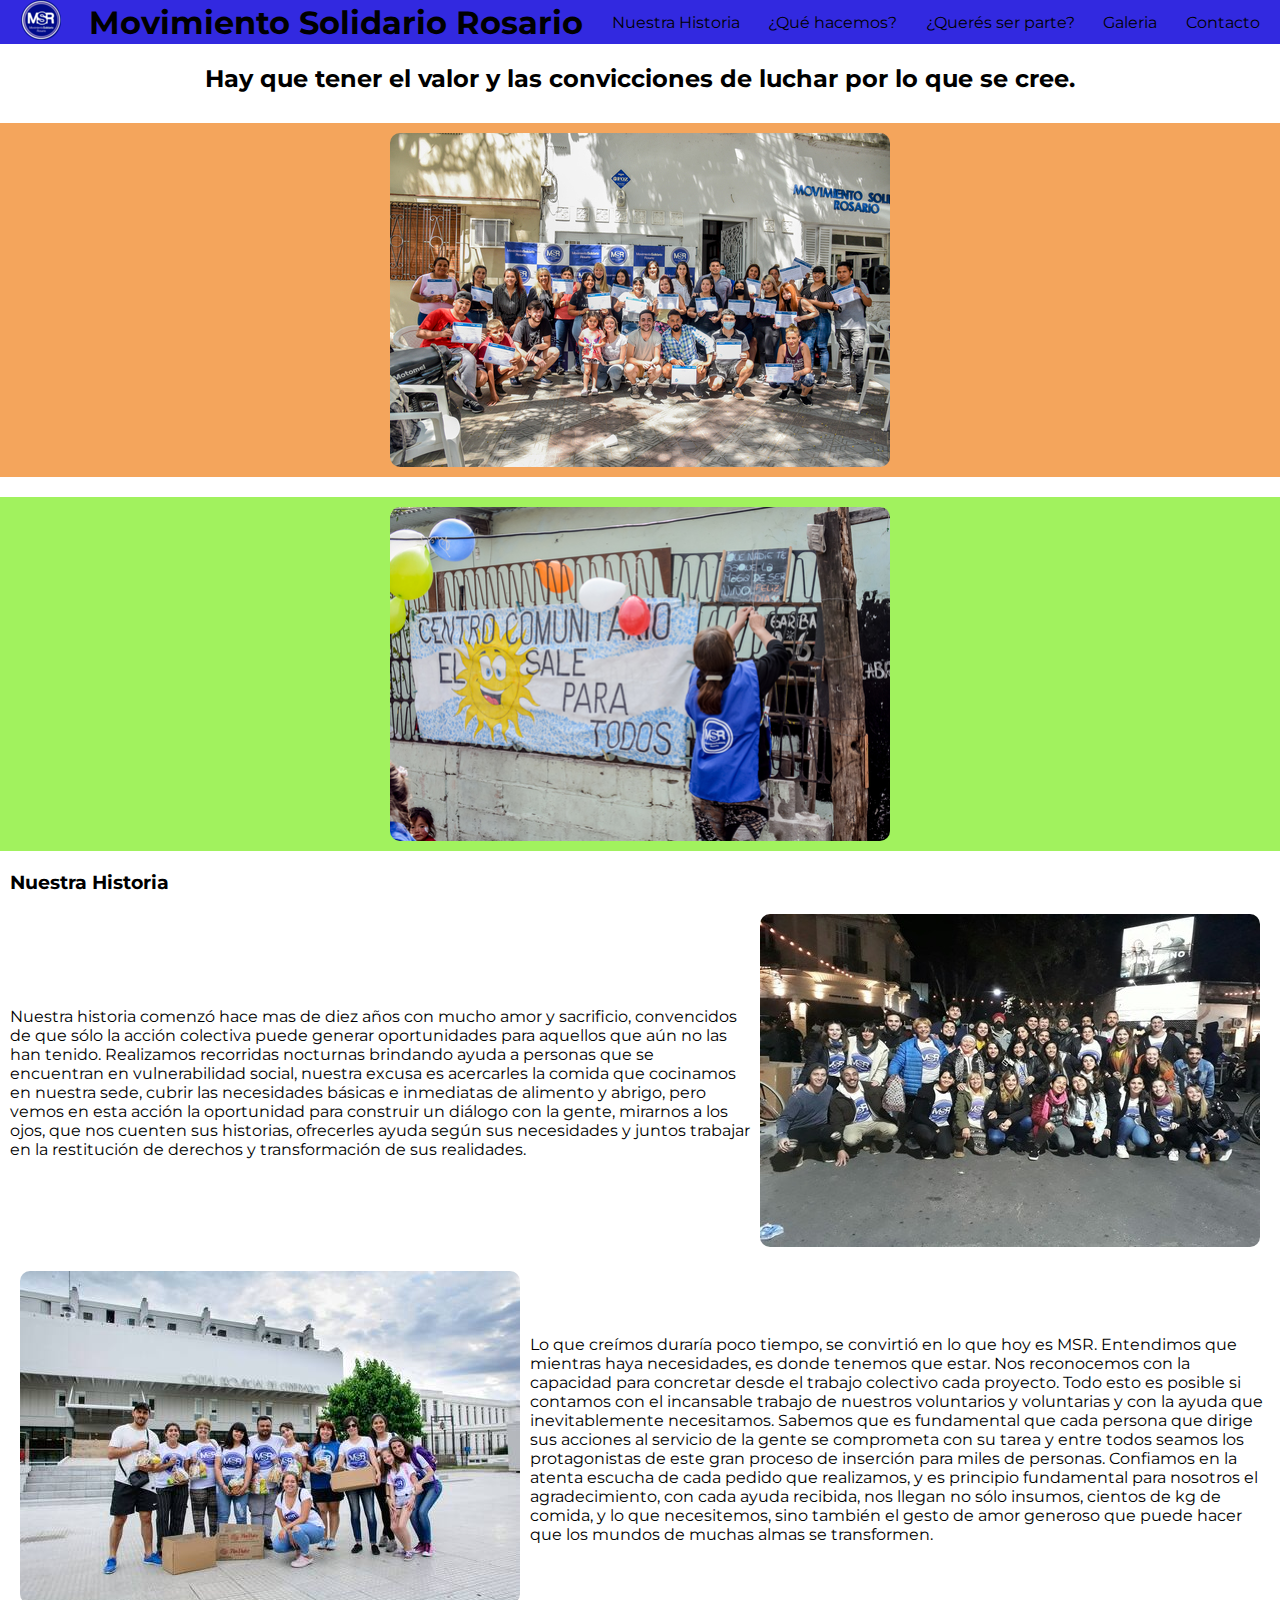
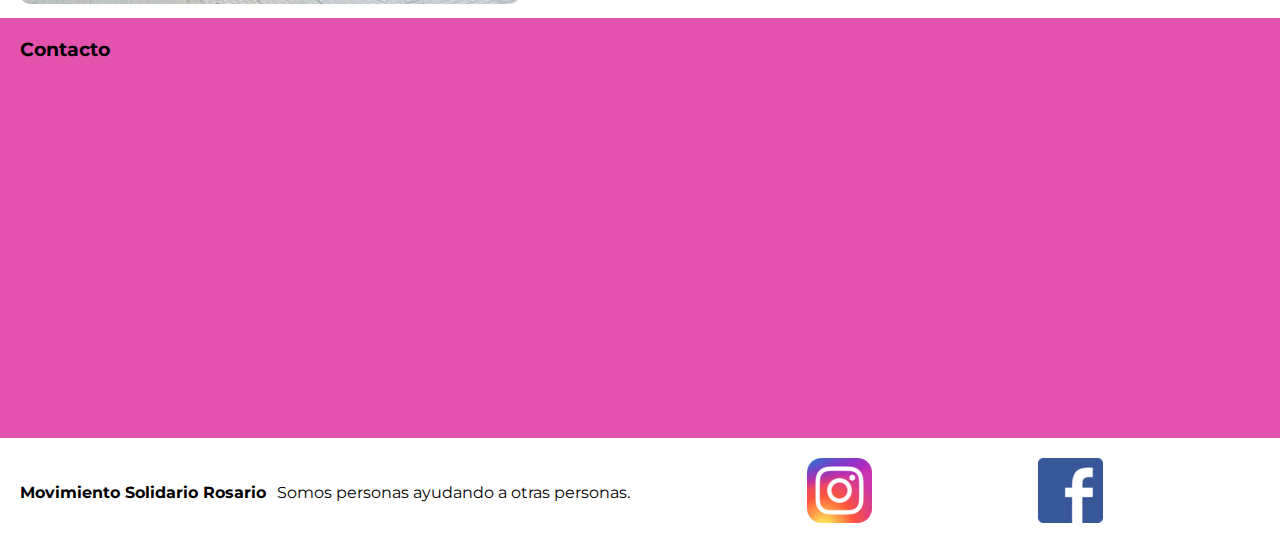
<file: index.html>
<!DOCTYPE html>
<html lang="en">
<head>
    <meta charset="UTF-8">
    <meta http-equiv="X-UA-Compatible" content="IE=edge">
    <meta name="viewport" content="width=device-width, initial-scale=1.0">
    <title>Movimiento Solidario Rosario</title>
    <link rel="shortcut icon" href="./assets/Imagenes/Logos/logo MSR fondo transparente.png">
    <link rel="stylesheet" href="./css/style.css">
    <link rel="preconnect" href="https://fonts.googleapis.com">
    <link rel="preconnect" href="https://fonts.gstatic.com" crossorigin>
    <meta name="viewport" content="width=device-width, initial-scale=1.0">
    <link href="https://fonts.googleapis.com/css2?family=Montserrat:ital,wght@0,100;0,200;0,300;0,400;0,500;0,600;0,700;0,800;0,900;1,100;1,200;1,300;1,400;1,500;1,600;1,700;1,800;1,900&display=swap" rel="stylesheet">
</head>
<body>
    <header>
        <nav>
            <div class="nav_desktop">
                <ul>
                    <li><a href="./index.html"><img src="./assets/Imagenes/Logos/logo para menu.png" alt=""></a></li>
                    <li><h1>Movimiento Solidario Rosario</h1></li>
                    <li><a href="#nuestra_hist">Nuestra Historia</a></li>
                    <li>¿Qué hacemos?</li>
                    <li>¿Querés ser parte?</li>
                    <li><a href="./pages/galeria.html">Galeria</a></li>
                    <li><a href="#contacto">Contacto</a></li>
                </ul>
            </div>
            <div class="nav_phone">
             <ul>
                <li>Menu</li>
                <li><img src="./assets/Imagenes/Logos/logo para menu.png" alt=""></li>
                <li>Contacto</li>
             </ul>
            </div>
        </nav>
    </header>
    <main>
        <section class="inicio_desktop">
            <h2 class="slogan_msr">Hay que tener el valor y las convicciones de luchar por lo que se cree.</h2>
            <div class="img_inicio"><img src="./assets/Imagenes/Santa Fe Mas/imginicio.jpg" alt=""></div>
            <div class="img_inicio_2"><img src="./assets/Imagenes/Entregas alimentarias/imginicio2.jpg" alt=""></div>
        </section>
        <section class="nuestra_historia">
            <div id="nuestra_hist" class="tit_nuestraHistoria"><h3>Nuestra Historia</h3></div>
            <div class="historia_1">
                <div><p>Nuestra historia comenzó hace mas de diez años con mucho amor y sacrificio, convencidos de que sólo la acción colectiva puede generar oportunidades para aquellos que aún no las han tenido. Realizamos recorridas nocturnas brindando ayuda a personas que se encuentran en vulnerabilidad social, nuestra excusa es acercarles la comida que cocinamos en nuestra sede, cubrir las necesidades básicas e inmediatas de alimento y abrigo, pero vemos en esta acción la oportunidad para construir un diálogo con la gente, mirarnos a los ojos, que nos cuenten sus historias, ofrecerles ayuda según sus necesidades y juntos trabajar en la restitución de derechos y transformación de sus realidades.</p></div>
                <div><img src="./assets/Imagenes/Compañeros y compañeras/si.jpg" alt=""></div>
               
            </div>
            <div class="historia_2">
                <div><img src="./assets/Imagenes/Compañeros y compañeras/49204701_1456418191156875_6773412864607649792_n.jpg" alt=""></div>
                <div><p>Lo que creímos duraría poco tiempo, se convirtió en lo que hoy es MSR. Entendimos que mientras haya necesidades, es donde tenemos que estar. Nos reconocemos con la capacidad para concretar desde el trabajo colectivo cada proyecto.
                Todo esto es posible si contamos con el incansable trabajo de nuestros voluntarios y voluntarias y con la ayuda que inevitablemente necesitamos. Sabemos que es fundamental que cada persona que dirige sus acciones al servicio de la gente se comprometa con su tarea y entre todos seamos los protagonistas de este gran proceso de inserción para miles de personas.
                Confiamos en la atenta escucha de cada pedido que realizamos, y es principio fundamental para nosotros el agradecimiento, con cada ayuda recibida, nos llegan no sólo insumos, cientos de kg de comida, y lo que necesitemos, sino también el gesto de amor generoso que puede hacer que los mundos de muchas almas se transformen.</p></div>
            </div>
        </section>
        <section class="contacto">
            <div class="tit_cont"><h3>Contacto</h3></div>
            <div class="cont_cont">
                <div>
                    <iframe class="map"src="https://www.google.com/maps/embed?pb=!1m18!1m12!1m3!1d3347.        590086269126!2d-60.63050098525346!3d-32.96183027998622!2m3!1f0!2f0!3f0!3m2!1i1024!2i768!4f13. 1!3m3!1m2!1s0x95b7aa554e901fbd%3A0xbc6f34b3288b5284!2sPasco%20144%2C%20S2000EBD%20Rosario%2C%20Santa%20Fe!5e0!3m2!1ses-419!2sar!4v1651330287770!5m2!1ses-419!2sar" width="500" height="333" style="border:0;" allowfullscreen="" loading="lazy" referrerpolicy="no-referrer-when-downgrade"></iframe></div>
                <div>
                    <!-- Formulario -->
                </div>
            </div>
        </section>
        <footer id="contacto" class="foot">
            <div class="foot_1">
                <h4>Movimiento Solidario Rosario</h4>
                <p>Somos personas ayudando a otras personas.</p>
            </div>
            <div class="foot_2">
                <a href="https://www.instagram.com/movimientosolidario/"> <img src="./assets/Imagenes/Logos/instagram-logo.png" alt=""></a> 
                <a href="https://www.facebook.com/movimientosolidariorosariio/"> <img src="./assets/Imagenes/Logos/1509135368facebook-transparent-logo-png-1600x1600.png" alt=""></a> 
            </div>
        </footer>
    </main>
</body>
</html>
</file>
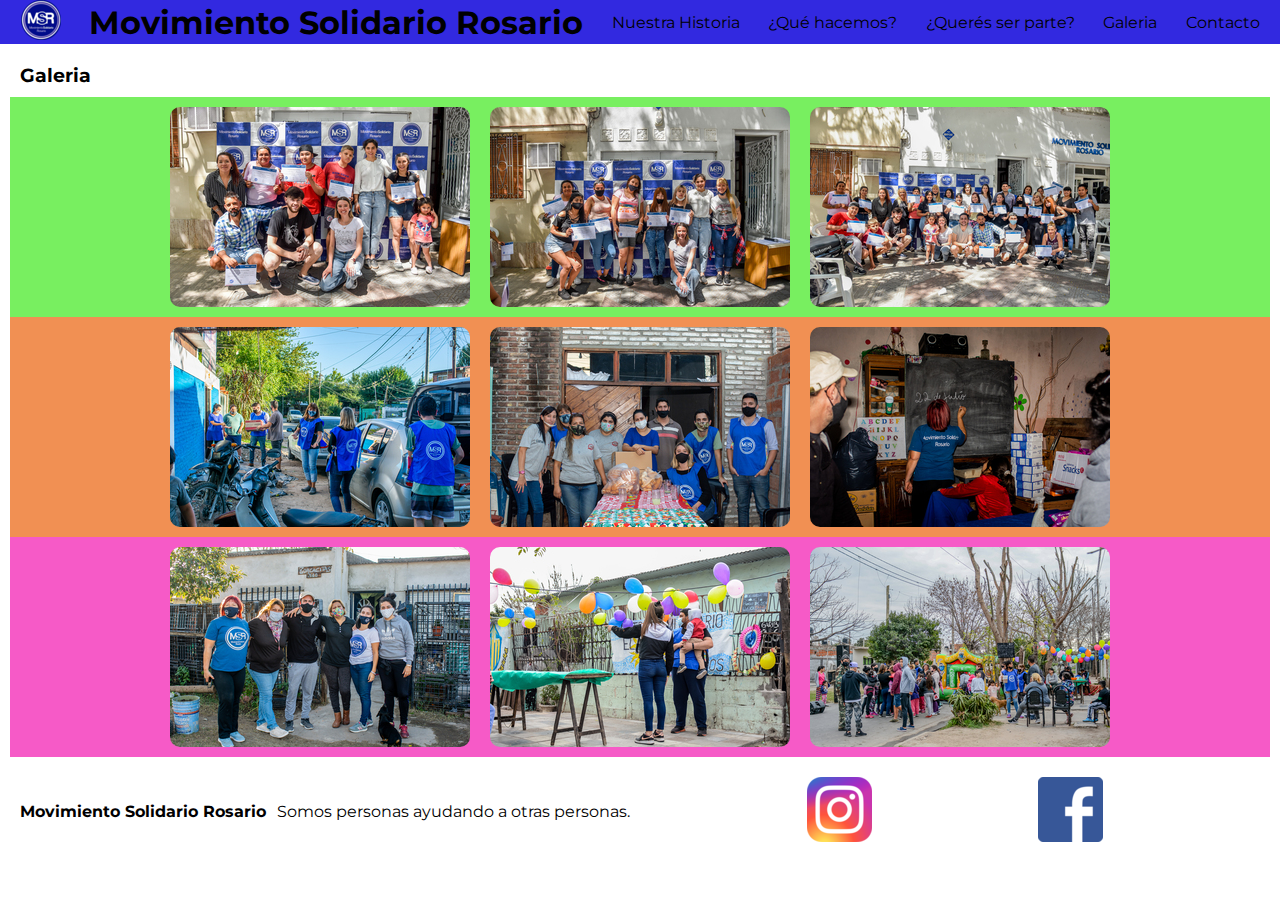
<file: pages/galeria.html>
<!DOCTYPE html>
<html lang="en">
<head>
    <meta charset="UTF-8">
    <meta http-equiv="X-UA-Compatible" content="IE=edge">
    <meta name="viewport" content="width=device-width, initial-scale=1.0">
    <title>MSR | Galeria</title>
    <link rel="shortcut icon" href="../assets/Imagenes/Logos/logo MSR fondo transparente.png">
    <link rel="stylesheet" href="../css/style.css">
    <link rel="preconnect" href="https://fonts.googleapis.com">
    <link rel="preconnect" href="https://fonts.gstatic.com" crossorigin>
    <meta name="viewport" content="width=device-width, initial-scale=1.0">
    <link href="https://fonts.googleapis.com/css2?family=Montserrat:ital,wght@0,100;0,200;0,300;0,400;0,500;0,600;0,700;0,800;0,900;1,100;1,200;1,300;1,400;1,500;1,600;1,700;1,800;1,900&display=swap" rel="stylesheet">
</head>
<body>
    <header>
        <nav>
            <div class="nav_desktop">
                <ul>
                    <li><a href="../index.html"><img src="../assets/Imagenes/Logos/logo para menu.png" alt=""></a></li>
                    <li><h1>Movimiento Solidario Rosario</h1></li>
                    <li><a href="../index.html#nuestra_hist">Nuestra Historia</a></li>
                    <li>¿Qué hacemos?</li>
                    <li>¿Querés ser parte?</li>
                    <li><a href="./pages/galeria.html">Galeria</a></li>
                    <li><a href="../index.html#contacto">Contacto</a></li>
                </ul>
            </div>
            <div class="nav_phone">
             <ul>
                <li>Menu</li>
                <li><img src="../assets/Imagenes/Logos/logo para menu.png" alt=""></li>
                <li>Contacto</li>
             </ul>
            </div>
        </nav>
    </header>
    <section class="gallery">
        <div class="galeria_tit"><h3>Galeria</h3></div>
        <div class="galeria_1">
            <img src="../assets/Imagenes/1.jpg" alt="">
            <img src="../assets/Imagenes/2.jpg" alt="">
            <img src="../assets/Imagenes/3.jpg" alt="">
        </div>
        <div class="galeria_2">
            <img src="../assets/Imagenes/4.jpg" alt="">
            <img src="../assets/Imagenes/5.jpg" alt="">
            <img src="../assets/Imagenes/6.jpg" alt="">
        </div>
        <div class="galeria_3">
            <img src="../assets/Imagenes/7.jpg" alt="">
            <img src="../assets/Imagenes/8.jpg" alt="">
            <img src="../assets/Imagenes/9.jpg" alt="">
        </div>
    </section>
    <footer id="contacto" class="foot">
        <div class="foot_1">
            <h4>Movimiento Solidario Rosario</h4>
            <p>Somos personas ayudando a otras personas.</p>
        </div>
        <div class="foot_2">
            <a href="https://www.instagram.com/movimientosolidario/"> <img src="../assets/Imagenes/Logos/instagram-logo.png" alt=""></a> 
            <a href="https://www.facebook.com/movimientosolidariorosariio/"> <img src="../assets/Imagenes/Logos/1509135368facebook-transparent-logo-png-1600x1600.png" alt=""></a> 
        </div>
    </footer>
</body>
</html>
</file>
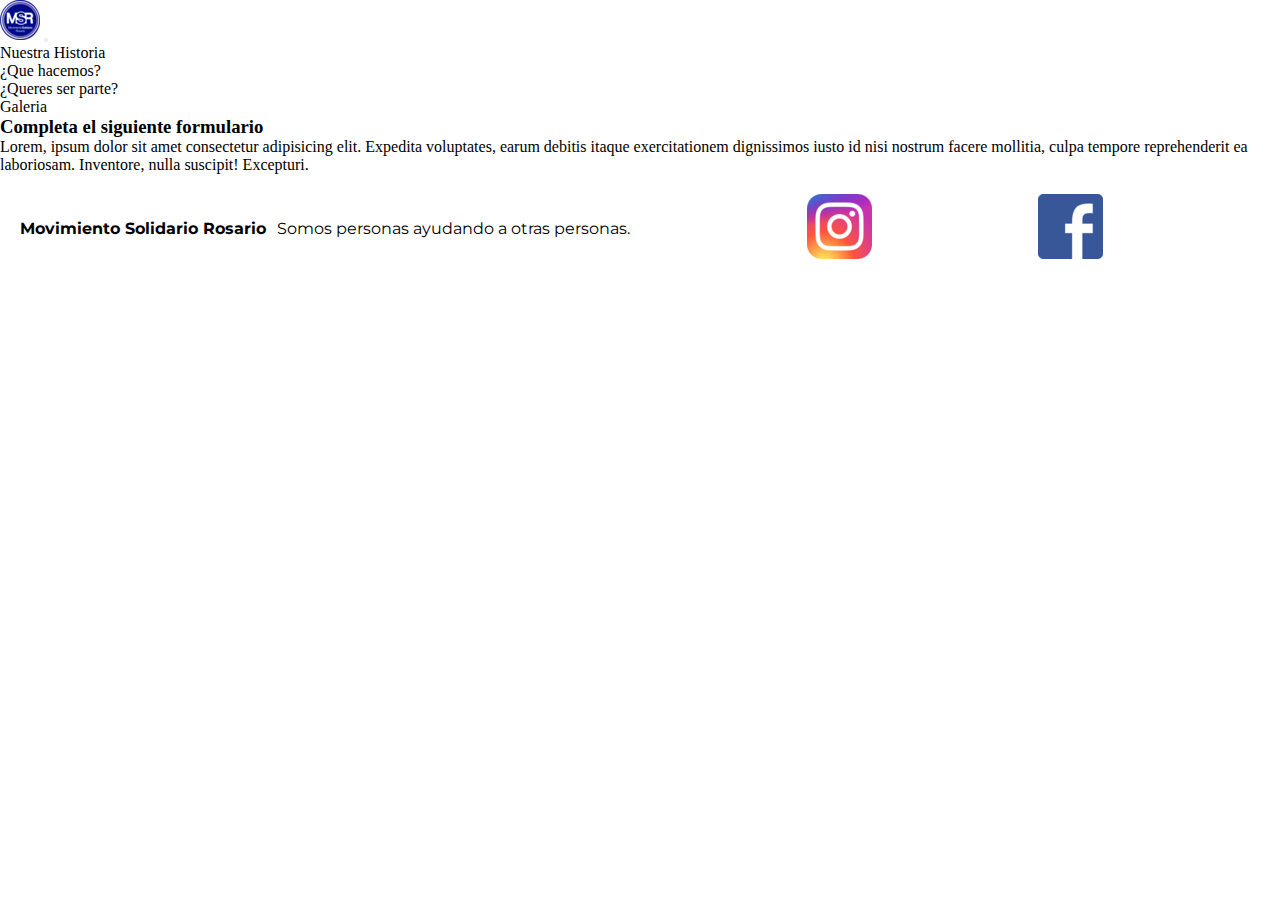
<file: pages/serparte.html>
<!DOCTYPE html>
<html lang="en">
<head>
    <meta charset="UTF-8">
    <meta http-equiv="X-UA-Compatible" content="IE=edge">
    <meta name="viewport" content="width=device-width, initial-scale=1.0">
    <title>MSR | Ser Parte</title>
    <link rel="shortcut icon" href="../assets/Imagenes/Logos/logo MSR fondo transparente.png">
    <link rel="stylesheet" href="../css/style.css">
    <link href="https://cdn.jsdelivr.net/npm/bootstrap@5.0.2/dist/css/bootstrap.min.css" rel="stylesheet" integrity="sha384-EVSTQN3/azprG1Anm3QDgpJLIm9Nao0Yz1ztcQTwFspd3yD65VohhpuuCOmLASjC" crossorigin="anonymous">
    <link rel="preconnect" href="https://fonts.googleapis.com">
    <link rel="preconnect" href="https://fonts.gstatic.com" crossorigin>
    <link href="https://fonts.googleapis.com/css2?family=Montserrat:ital,wght@0,100;0,200;0,300;0,400;0,500;0,600;0,700;0,800;0,900;1,100;1,200;1,300;1,400;1,500;1,600;1,700;1,800;1,900&display=swap" rel="stylesheet">
</head>
<body>
    <header>
        <nav class="navbar navbar-expand-lg bg-light fixed-top navbar-my-style">
            <div class="container-fluid">
              <a class="navbar-brand" href="#"><img src="../assets/Imagenes/Logos/logo para menu.png" alt=""></a>
              <button class="navbar-toggler" type="button" data-bs-toggle="collapse" data-bs-target="#navbarNav" aria-controls="navbarNav" aria-expanded="false" aria-label="Toggle navigation">
                <span class="navbar-toggler-icon"></span>
              </button>
              <div class="collapse navbar-collapse" id="navbarNav">
                <ul class="navbar-nav">
                  <li class="nav-item">
                    <a class="nav-link active" aria-current="page" href="../index.html">Nuestra Historia</a>
                  </li>
                  <li class="nav-item">
                    <a class="nav-link" href="#">¿Que hacemos?</a>
                  </li>
                  <li class="nav-item">
                    <a class="nav-link" href="#">¿Queres ser parte?</a>
                  </li>
                  <li class="nav-item">
                    <a class="nav-link" href="../pages/galeria.html">Galeria</a>
                  </li>
                </ul>
              </div>
            </div>
          </nav>
    </header>
    <main>
      <div><h3>Completa el siguiente formulario</h3></div>
      <p>Lorem, ipsum dolor sit amet consectetur adipisicing elit. Expedita voluptates, earum debitis itaque exercitationem dignissimos iusto id nisi nostrum facere mollitia, culpa tempore reprehenderit ea laboriosam. Inventore, nulla suscipit! Excepturi.</p>
    </main>
    <footer id="contacto" class="foot">
        <div class="foot_1">
            <h4>Movimiento Solidario Rosario</h4>
            <p>Somos personas ayudando a otras personas.</p>
        </div>
        <div class="foot_2">
            <a href="https://www.instagram.com/movimientosolidario/"> <img src="../assets/Imagenes/Logos/instagram-logo.png" alt=""></a> 
            <a href="https://www.facebook.com/movimientosolidariorosariio/"> <img src="../assets/Imagenes/Logos/1509135368facebook-transparent-logo-png-1600x1600.png" alt=""></a> 
        </div>
    </footer>
    <script src="https://cdn.jsdelivr.net/npm/bootstrap@5.0.2/dist/js/bootstrap.bundle.min.js" integrity="sha384-MrcW6ZMFYlzcLA8Nl+NtUVF0sA7MsXsP1UyJoMp4YLEuNSfAP+JcXn/tWtIaxVXM" crossorigin="anonymous"></script>
</body>
</html>
</file>
<file: css/style.css>
* {
    margin: 0;
    padding: 0;
}
a {
    text-decoration: none;
    color: black;
}
.nav_phone {
    display: none;
}
.nav_desktop {
    background-color: #3229E0;
}
.nav_desktop ul {
    font-family: 'Montserrat', sans-serif;
    display: flex;
    list-style: none;
    align-content: center;
    justify-content: space-evenly;
    width: auto;
    height: 44px;
    margin: 0 -8px;
    align-items: center;
}
/* Inicio primera parte del main */
.slogan_msr {
    font-family: 'Montserrat', sans-serif;
    display: flex;
    grid-area: slogan;
    align-items: center;
    justify-content: center;
    margin: 20px;
}
.img_inicio {
    display: block;
    display: flex;
    grid-area: img1;
    justify-content: center;
    margin: 10px -8px;
    background-color: #f0811ab6;
    padding: 10px;
}
.img_inicio img {
    border-radius: 10px;
}
.img_inicio_2 {
    display: flex;
    grid-area: img2;
    justify-content: center;
    margin: 10px -8px;
    background-color: #7ced1fb7;
    padding: 10px;
}
.img_inicio_2 img {
    border-radius: 10px;
}
.inicio_desktop {
    display: grid;
    grid-template-columns: 1fr;
    grid-template-rows: 0.02fr 1fr 1fr;
    grid-template-areas: 
    "slogan"
    "img1"
    "img2";
}
.tit_nuestraHistoria {
    font-family: 'Montserrat', sans-serif;
    display: flex;
    grid-area: tit_hist;
    margin: 10px;
}
.historia_1 {
    font-family: 'Montserrat', sans-serif;
    display: flex;
    grid-area: hist_1;
    margin: 10px;
    align-items: center;
}
.historia_2 {
    font-family: 'Montserrat', sans-serif;
    display: flex;
    grid-area: hist_2;
    justify-content: center;
    margin: 10px;
    align-items: center;
}
.nuestra_historia {
    display: grid;
    grid-template-columns: 1fr;
    grid-template-rows: 0.02fr 1fr 1fr;
    grid-template-areas: 
    "tit_hist"
    "hist_1"
    "hist_2";
}
.nuestra_historia img {
    border-radius: 10px;
    margin: 0px 10px;
}
/* Fin primera parte del main */
/* Inicio seccion contacto */
.tit_cont {
    font-family: 'Montserrat', sans-serif;
    display: flex;
    grid-area: tit_contacto;
    margin: 10px;
}
.cont_cont {
    display: flex;
    grid-area: cont_1;
    margin: 10px;
    justify-content: space-evenly;
    align-items: center;
}
.cont_cont div iframe {
    border-radius: 10px;
}
.contacto {
    background-color: #d91491bb;
    padding: 10px;
    display: grid;
    grid-template-columns: 1fr;
    grid-template-rows: 0.02fr 1fr;
    grid-template-areas: 
    "tit_contacto"
    "cont_1";
}
/* Fin seccion contato */
/* Inicio footer */
.foot_1 {
    display: flex;
    font-family: 'Montserrat', sans-serif;
    grid-area: pie_1;
    align-items: center;
    justify-content: space-evenly;
}
.foot_2 {
    display: flex;
    grid-area: pie_2;
    justify-content: space-evenly;
    align-items: center;
}
.foot {
    margin: 20px 10px;
    display: grid;
    grid-template-columns: 1fr 1fr;
    grid-template-rows: 0.3fr;
    grid-template-areas: 
    "pie_1 pie_2";
}
/* Fin footer */
/* Inicio galeria */
.galeria_tit {
    display: flex;
    font-family: 'Montserrat', sans-serif;
    margin: 10px;
    grid-area: tit_gal;
}
.galeria_1 {
    background-color: #3ae817af;
    display: flex;
    grid-area: gal_1;
    padding: 10px -8px;
    justify-content: center;
}
.galeria_2 {
    background-color: #eb6410b7;
    padding: 10px -8px;
    display: flex;
    grid-area: gal_2;
    justify-content: center;
}
.galeria_3 {
    background-color: #f218b1b6;
    padding: 10px -8px;
    display: flex;
    grid-area: gal_3;
    justify-content: center;
}
.gallery {
    display: grid;
    grid-template-columns: 1fr;
    grid-template-rows: 0.02fr 1fr 1fr 1fr;
    grid-template-areas: 
        "tit_gal"
        "gal_1"
        "gal_2"
        "gal_3";
        margin: 10px;
}
.gallery div img {
    border-radius: 10px;
    margin: 10px;
}
/* Inicio pantalla mobile */
@media only screen and (min-width: 0px) and (max-width: 767px) {
    .nav_desktop {
        display: none;
    }
    .nav_phone {
        display: flex;
        background-color: rgba(0, 0, 255, 0.521);
        justify-content: center;
    }
    .nav_phone ul {
        font-family: 'Montserrat', sans-serif;
        display: flex;
        list-style: none;
        align-content: center;
        justify-content: space-evenly;
        width: auto;
        height: 44px;
        margin: 0 -8px;
        align-items: center;
    }
 }
</file>
